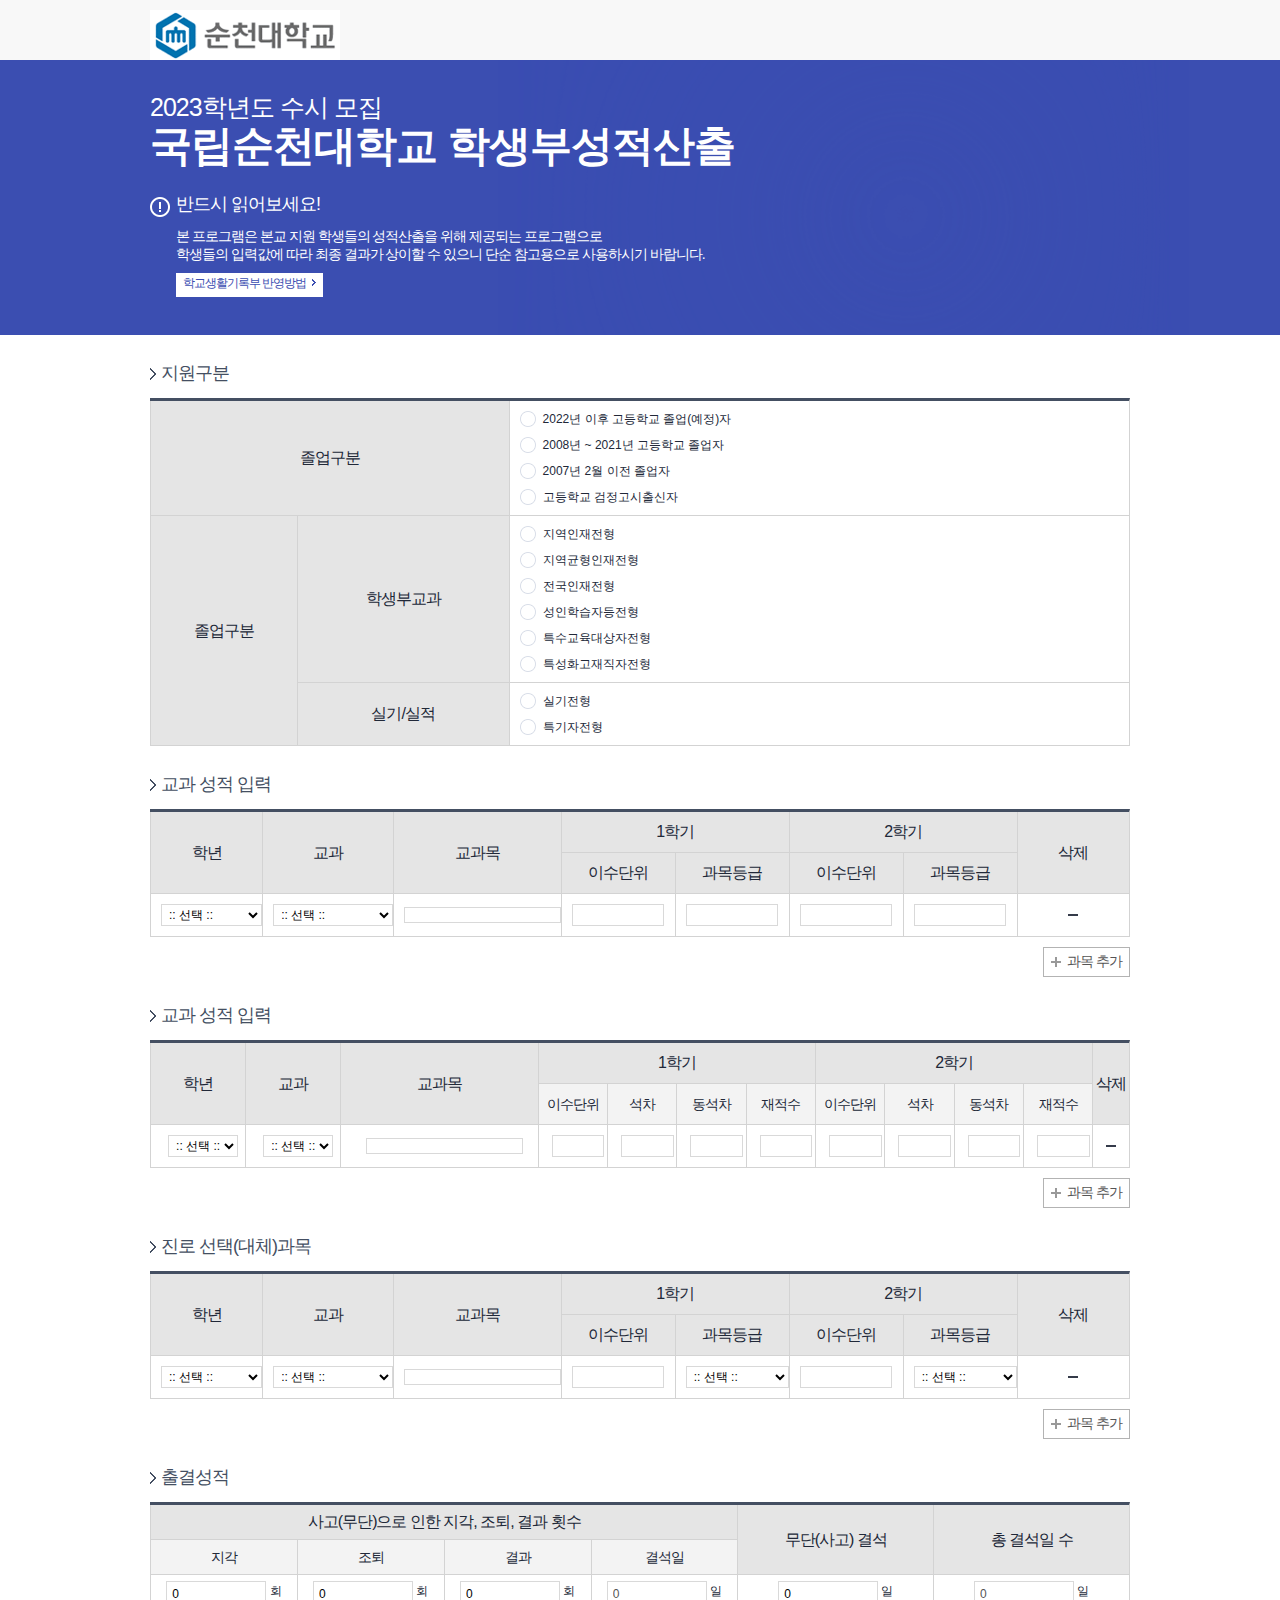
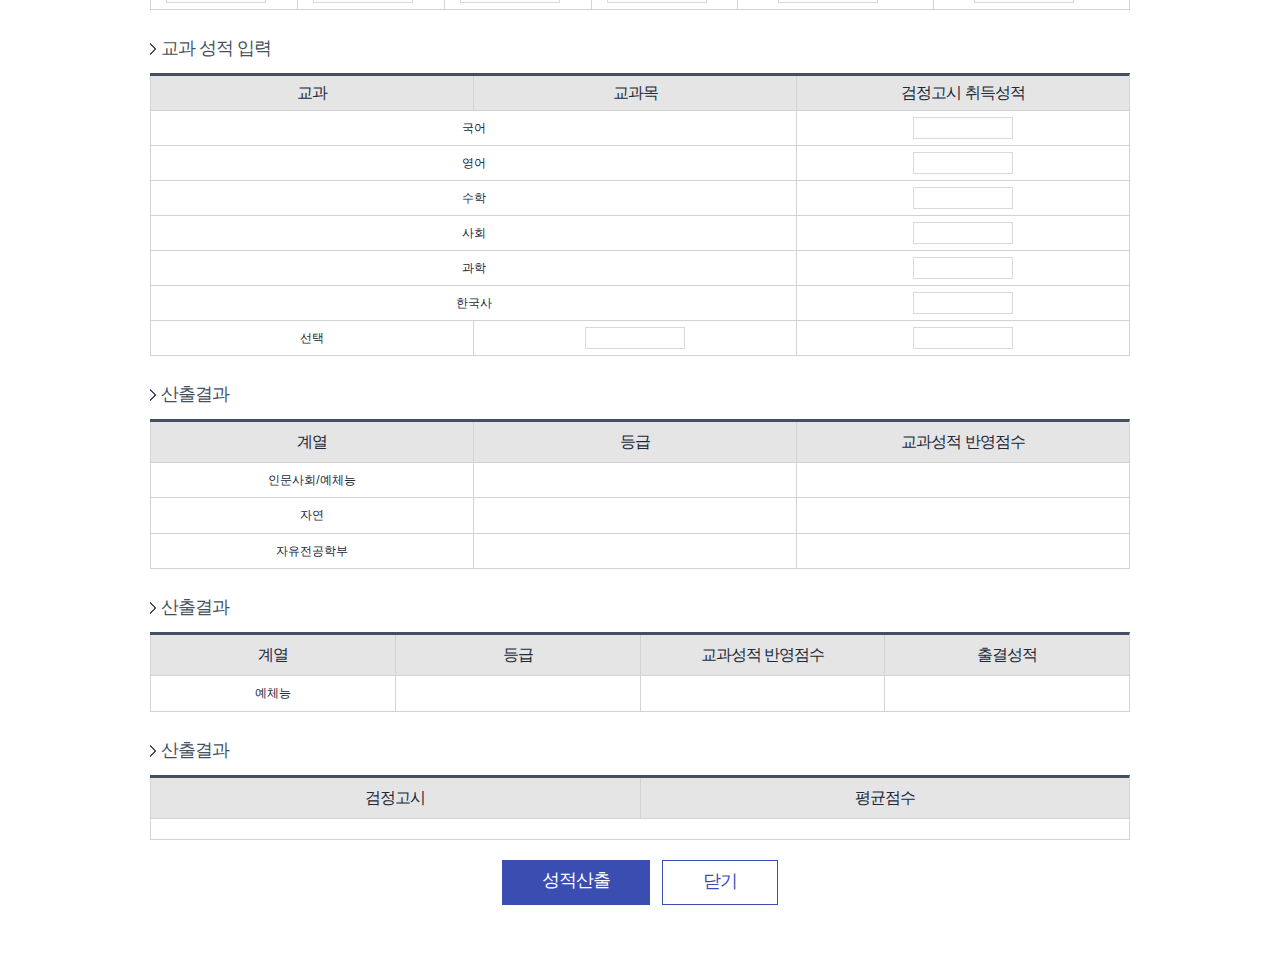
<file: JSScore/2023/Susi.html>
﻿<!DOCTYPE html>
<html>

<head>
	<meta http-equiv="Content-Type" content="text/html; charset=utf-8">
	<meta http-equiv="X-UA-Compatible" content="IE=edge">
	<meta name="format-detection" content="telephone=no" />
	<link rel="stylesheet" href="../css/default.css" type="text/css">
	<title>국립순천대학교 내신성적산출</title>

</head>

<body>
	<p id="skip" class="blind">
		<a href="#header">메인메뉴 바로가기</a>
		<a href="#content">본문 바로가기</a>
	</p>
	<div id="wrap" class="blue full">
		<div id="header">
			<h1 class=""><img src="../img/1099.gif" alt="국립순천대학교" /></h1>
		</div>
		<div id="container">
			<div id="content">
				<div class="top_visual">
					<div class="txt_area">
						<div class="tit">
							<em>2023학년도 수시 모집</em>
							<h2>국립순천대학교 학생부성적산출</h2>
						</div>
						<div class="top_notice">
							<h3 class="notice_tit">반드시 읽어보세요!</h3>
							<p class="description">본 프로그램은 본교 지원 학생들의 성적산출을 위해 제공되는 프로그램으로 <br />학생들의 입력값에 따라 최종 결과가 상이할
								수 있으니 단순 참고용으로 사용하시기 바랍니다.</p>
							<p class="btn_area"><a
									href="https://www.gnu.ac.kr/new/cm/cntnts/cntntsView.do?sysId=new&cntntsId=5495&mi=4928"
									title="학교생활기록부 반영방법" class="btn st1" target="_blank">학교생활기록부 반영방법 <i
										class="arr"></i></a></p>
						</div>
					</div>
					<div class="img_area">
						<div class="over"></div>
					</div>
				</div>
				<div class="content_area">
					<div class="section st1">
						<h4>지원구분</h4>
						<table border="0" cellpadding="0" cellspacing="0" class="tbl_type1 st1">
							<caption>지원구분</caption>
							<colgroup>
								<col width="15%" />
								<col width="*" />
							</colgroup>
							<tbody  onclick="scholarshipGubun(); arrEmpty();">
								<tr>
									<th colspan="2">졸업구분</th>
									<td >
										<ul class="checkbox st1">
											<li>
												<input id="rdoScholarship1" type="radio" value="1"
													name="rdoScholarship">
												<label for="rdoScholarship1" class="check">2022년 이후 고등학교 졸업(예정)자</label>
											</li>
											<li>
												<input id="rdoScholarship2" type="radio" value="2"
													name="rdoScholarship">
												<label for="rdoScholarship2" class="check">2008년 ~ 2021년 고등학교
													졸업자</label>
											</li>
											<li>
												<input id="rdoScholarship3" type="radio" value="3"
													name="rdoScholarship">
												<label for="rdoScholarship3" class="check">2007년 2월 이전 졸업자</label>
											</li>
											<li>
												<input id="rdoScholarship4" type="radio" value="4"
													name="rdoScholarship">
												<label for="rdoScholarship4" class="check">고등학교 검정고시출신자</label>
											</li>
										</ul>
									</td>
								</tr>
								<tr>
									<th rowspan="2">졸업구분</th>
									<th>학생부교과</th>
									<td>
										<ul class="checkbox st1">
											<li>
												<input id="rdoSelType1" type="radio" value="1" name="rdoSelType">
												<label for="rdoSelType1" class="check">지역인재전형</label>
											</li>
											<li>
												<input id="rdoSelType2" type="radio" value="2" name="rdoSelType">
												<label for="rdoSelType2" class="check">지역균형인재전형</label>
											</li>
											<li>
												<input id="rdoSelType3" type="radio" value="3" name="rdoSelType">
												<label for="rdoSelType3" class="check">전국인재전형</label>
											</li>
											<li>
												<input id="rdoSelType4" type="radio" value="4" name="rdoSelType">
												<label for="rdoSelType4" class="check">성인학습자등전형</label>
											</li>
											<li>
												<input id="rdoSelType5" type="radio" value="5" name="rdoSelType">
												<label for="rdoSelType5" class="check">특수교육대상자전형</label>
											</li>
											<li>
												<input id="rdoSelType6" type="radio" value="6" name="rdoSelType">
												<label for="rdoSelType6" class="check">특성화고재직자전형</label>
											</li>
										</ul>
									</td>
								</tr>
								<tr>
									<th>실기/실적</th>
									<td>
										<ul class="checkbox st1">
											<li>
												<input id="rdoSelType7" type="radio" value="7" name="rdoSelType">
												<label for="rdoSelType7" class="check">실기전형</label>
											</li>
											<li>
												<input id="rdoSelType8" type="radio" value="8" name="rdoSelType">
												<label for="rdoSelType8" class="check">특기자전형</label>
											</li>
										</ul>
									</td>
								</tr>
							</tbody>
						</table>
					</div><!-- //section -->

					<div class="section st1" id="scoreInput1">
						<h4>교과 성적 입력</h4>
						<!-- <table border="0" cellpadding="0" cellspacing="0" class="tbl_type1 st2" id="tb1"> -->
						<table border="0" cellpadding="0" cellspacing="0" class="tbl_type1" id="tb1">
							<caption>교과성적 입력</caption>
							<colgroup>
								<col width="12%" />
								<col width="14%" />
								<col width="14%" />
								<col width="12%" />
								<col width="12%" />
								<col width="12%" />
								<col width="12%" />
								<col width="12%" />
							</colgroup>
							<thead>
								<tr>
									<th rowspan="2">학년</th>
									<th rowspan="2">교과</th>
									<th rowspan="2">교과목</th>
									<th colspan="2">1학기</th>
									<th colspan="2">2학기</th>
									<th rowspan="2">삭제</th>
								</tr>
								<tr>
									<th>이수단위</th>
									<th>과목등급</th>
									<th>이수단위</th>
									<th>과목등급</th>
								</tr>
							</thead>
							<tbody class="rowCount1" id="rowPlus1">
								<tr>
									<td>
										<select id="cboGrade_1" name="cboGrade_1" class="type1">
											<option value="">:: 선택 ::</option>
											<option value="1">1학년</option>
											<option value="2">2학년</option>
											<option value="3">3학년</option>
										</select>
									</td>
									<td>
										<select id="cboSubject_1" name="cboSubject_1" class="type1">
											<option value="">:: 선택 ::</option>
											<option value="1">국어</option>
											<option value="2">영어</option>
											<option value="3">수학</option>
											<option value="4">사회</option>
											<option value="5">과학</option>
										</select>
									</td>
									<td>
										<input type="text" />
									</td>
									<td><input type="number" min="1" max="9" size="3" maxlength="2" name="txtGrade1_1" id="txtGrade1_1" class="type1 st2" onkeydown="onlyNumber(this);" style="IME-MODE: disabled"/></td>
									<td><input type="number" min="1" max="9" size="3" maxlength="2" name="txtUnit1_1" id="txtUnit1_1" class="type1 st2" onkeydown="onlyNumber(this);" style="IME-MODE: disabled"/></td>
									<td><input type="number" min="1" max="9" size="3" maxlength="2" name="txtGrade2_1" id="txtGrade2_1" class="type1 st2" onkeydown="onlyNumber(this);" style="IME-MODE: disabled"/></td>
									<td><input type="number" min="1" max="9" size="3" maxlength="2" name="txtUnit2_1" id="txtUnit2_1" class="type1 st2" onkeydown="onlyNumber(this);" style="IME-MODE: disabled"/></td>
									
									<td class="del">
										<a href="javascript:void(0)" title="삭제" onclick="RemvoeRowTRG(this, 1);"></a>
									</td>
								</tr>
							</tbody>
						</table>
						<div class="btn_area right">
							<a href="javascript:void(0)" class="btn st3 add" onclick="AddRow(1)">과목 추가</a>
						</div>

					</div>


					<div class="section st1" id="scoreInput2">
						<h4>교과 성적 입력</h4>
						<table border="0" cellpadding="0" cellspacing="0" class="tbl_type1" id="tb2">
							<tbody>
								<thead>
									<tr align="center">
										<th rowspan="2">학년</th>
										<th rowspan="2">교과</th>
										<th rowspan="2">교과목</th>
										<th colspan="4">1학기</th>
										<th colspan="4">2학기</th>
										<th rowspan="2">삭제</th>
									</tr>
									<tr align="center">
										<th class="st2">이수단위</th>
										<th class="st2">석차</th>
										<th class="st2">동석차</th>
										<th class="st2">재적수</th>
										<th class="st2">이수단위</th>
										<th class="st2">석차</th>
										<th class="st2">동석차</th>
										<th class="st2">재적수</th>
									</tr>
								</thead>
								<tr class="rowCount2" id="rowPlus2" align="center">
									<td>
										<select name="cboGrade_2" id="cboGrade_2">
											<option value="">:: 선택 ::</option>
											<option value="1">1학년</option>
											<option value="2">2학년</option>
											<option value="3">3학년</option>
										</select>
									</td>
									<td>
										<select name="cboSubject_2" id="cboSubject_2">
											<option value="">:: 선택 ::</option>
											<option value="1">국어</option>
											<option value="2">영어</option>
											<option value="3">수학</option>
											<option value="4">사회</option>
											<option value="5">과학</option>
										</select>
									</td>
									<td>
										<input type="text" />
									</td> <!--키보드이벤트는 키다운으로 -->
									<td><input type="text" class="type1 st2" id="txtUnit1_2" name="txtUnit1_2" size="3" maxlength="2" onkeydown="onlyNumber(this);" style="IME-MODE: disabled"></td>
									<td><input type="text" class="type1 st2" id="txtUnit2_2" name="txtUnit2_2" size="3" maxlength="2" onkeydown="onlyNumber(this);" style="IME-MODE: disabled"></td>
									<td><input type="text" class="type1 st2" id="txtUnit3_2" name="txtUnit3_2" size="3" maxlength="2" onkeydown="onlyNumber(this);" style="IME-MODE: disabled"></td>
									<td><input type="text" class="type1 st2" id="txtUnit4_2" name="txtUnit4_2" size="3" maxlength="3" onkeydown="onlyNumber(this);" style="IME-MODE: disabled"></td>
									<td><input type="text" class="type1 st2" id="txtUnit5_2" name="txtUnit5_2" size="3" maxlength="2" onkeydown="onlyNumber(this);" style="IME-MODE: disabled"></td>
									<td><input type="text" class="type1 st2" id="txtUnit6_2" name="txtUnit6_2" size="3" maxlength="2" onkeydown="onlyNumber(this);" style="IME-MODE: disabled"></td>
									<td><input type="text" class="type1 st2" id="txtUnit7_2" name="txtUnit7_2" size="3" maxlength="2" onkeydown="onlyNumber(this);" style="IME-MODE: disabled"></td>
									<td><input type="text" class="type1 st2" id="txtUnit8_2" name="txtUnit8_2" size="3" maxlength="3" onkeydown="onlyNumber(this);" style="IME-MODE: disabled"></td>
									
									<td class="del">
										<a href="javascript:void(0)" title="삭제" onclick="RemvoeRowTRG(this, 2);"></a>
									</td>
								</tr>
							</tbody>
						</table>
						<div class="btn_area right">
							<a href="javascript:void(0)" class="btn st3 add" onclick="AddRow(2)">과목 추가</a>
						</div>
					</div>


					<div class="section st1" id="scoreInput3">
						<h4>진로 선택(대체)과목</h4>
						<table border="0" cellpadding="0" cellspacing="0" class="tbl_type1" id="tb3">
							<caption>교과성적 입력</caption>
							<colgroup>
								<col width="12%" />
								<col width="14%" />
								<col width="14%" />
								<col width="12%" />
								<col width="12%" />
								<col width="12%" />
								<col width="12%" />
								<col width="12%" />
							</colgroup>
							<thead>
								<tr>
									<th rowspan="2">학년</th>
									<th rowspan="2">교과</th>
									<th rowspan="2">교과목</th>
									<th colspan="2">1학기</th>
									<th colspan="2">2학기</th>
									<th rowspan="2">삭제</th>
								</tr>
								<tr>
									<th>이수단위</th>
									<th>과목등급</th>
									<th>이수단위</th>
									<th>과목등급</th>
								</tr>
							</thead>
							<tbody class="rowCount3" id="rowPlus3">
								<tr>
									<td>
										<select id="cboGrade_3" name="cboGrade_3" class="type1">
											<option value="">:: 선택 ::</option>
											<option value="1">1학년</option>
											<option value="2">2학년</option>
											<option value="3">3학년</option>
										</select>
									</td>
									<td>
										<select id="cboSubject_3" name="cboSubject_3" class="type1">
											<option value="">:: 선택 ::</option>
											<option value="1">국어</option>
											<option value="2">영어</option>
											<option value="3">수학</option>
											<option value="4">사회</option>
											<option value="5">과학</option>
										</select>
									</td>
									<td>
										<input type="text" />
									</td>
									<td><input type="number" min="1" max="9" name="txtGrade1_3" id="txtGrade1_3" class="type1 st2" onkeydown="onlyNumber(this);" style="IME-MODE: disabled"/></td>
									<td>
										<select id="cboUnit1_3" name="cboUnit1_3" class="type1">
											<option value="">:: 선택 ::</option>
											<option value="1">A (90점 이상)</option>
											<option value="2">A (80~89점)</option>
											<option value="3">A (80점 미만)</option>
											<option value="4">B (60점 이상)</option>
											<option value="5">B (50~59점)</option>
											<option value="6">B (50점 미만)</option>
											<option value="7">C (30점 이상)</option>
											<option value="8">C (20~52점)</option>
											<option value="9">C (20점 미만)</option>
										</select>
									</td>
									<td><input type="number" min="1" max="9" name="txtGrade2_3" id="txtGrade2_3" class="type1 st2" onkeydown="onlyNumber(this);" style="IME-MODE: disabled"/></td>
									<td>
										<select id="cboUnit2_3" name="cboUnit2_3" class="type1">
											<option value="">:: 선택 ::</option>
											<option value="1">A (90점 이상)</option>
											<option value="2">A (80~89점)</option>
											<option value="3">A (80점 미만)</option>
											<option value="4">B (60점 이상)</option>
											<option value="5">B (50~59점)</option>
											<option value="6">B (50점 미만)</option>
											<option value="7">C (30점 이상)</option>
											<option value="8">C (20~52점)</option>
											<option value="9">C (20점 미만)</option>
										</select>
									</td>
									<td class="del">
										<a href="javascript:void(0)" title="삭제" onclick="RemvoeRowTRG(this, 3);"></a>
									</td>
								</tr>
							</tbody>
						</table>
						<div class="btn_area right">
							<a href="javascript:void(0)" class="btn st3 add" onclick="AddRow(3)">과목 추가</a>
						</div>

					</div>


					<div class="section" id="scoreInput4">
						<h4>출결성적</h4>
						<!-- <br />
						<span style="font-size:14px;line-height:160%;">
							&nbsp;&nbsp;- 출석성적은 학교생활기록부의 3학년 1학기까지(졸업생은 전 학년)의 출결상황을 반영<br />
							&nbsp;&nbsp;- 사고로 인한 결석, 지각, 조퇴, 결과를 반영<br />
							&nbsp;&nbsp;- 지각, 조퇴, 결과가 3회이면 결석 1일로 계산하고, 2회 이하는 계산하지 않음<br />
						</span>
						<br /> -->
						<table border="0" cellpadding="0" cellspacing="0" class="tbl_type1 st2" id="tblAttend">
							<caption>출결성적</caption>
							<colgroup>
								<col width="*" /><col width="*" /><col width="*" /><col width="*" /><col width="20%" /><col width="20%" />
							</colgroup>
							<thead>
								<tr>
									<th colspan="4">사고(무단)으로 인한 지각, 조퇴, 결과 횟수</th>
									<th rowspan="2">무단(사고) 결석</th>
									<th rowspan="2">총 결석일 수</th>
								</tr>
								<tr>
									<th class="st2">지각</th>
									<th class="st2">조퇴</th>
									<th class="st2">결과</th>
									<th class="st2">결석일</th>
								</tr>
							</thead>
							<tbody>
								<tr>
									<td><input type="number" min="0" id="Att2" class="type1 st3" value="0" onkeydown="onlyNumber(event); dayCount();" onclick="dayCount();" style="IME-MODE: disabled"/> 회</td>
									<td><input type="number" min="0" id="Att3" class="type1 st3" value="0" onkeydown="onlyNumber(event); dayCount();" onclick="dayCount();" style="IME-MODE: disabled"/> 회</td>
									<td><input type="number" min="0" id="Att4" class="type1 st3" value="0" onkeydown="onlyNumber(event); dayCount();" onclick="dayCount();" style="IME-MODE: disabled"/> 회</td>
									<td><input type="number" min="0" id="Att5" class="type1 st3" value="0" disabled="disabled"/> 일</td>
									<td><input type="number" min="0" id="Att1" class="type1 st3" value="0" onkeydown="onlyNumber(event); dayCount();" onclick="dayCount();" style="IME-MODE: disabled"/> 일</td>
									<td><input type="number" min="0" id="TotAttend" class="type1 st3" value="0" disabled="disabled"/> 일</td>
								</tr>
							</tbody>
						</table>

					</div>


					<div class="section st1" id="scoreInput5">
						<h4>교과 성적 입력</h4>
						<table border="0" cellpadding="0" cellspacing="0" class="tbl_type1 st2" id="TableG_2">
							<caption>검정고시출신자 입력</caption>
							<colgroup>
								<col width="33%" />
								<col width="33%" />
								<col />
							</colgroup>
							<thead>
								<tr align="center" class="til">
									<th>교과</th>
									<th>교과목</th>
									<th>검정고시 취득성적</th>
								</tr>
							</thead>
							<tbody>
								<tr align="center" class="ti2">
									<td class="td_3" colspan="2">국어</td>
									<td><input type="text" class="type1 st3" id="txtNum1" name="txtNum1" size="3" maxlength="3" style="IME-MODE: disabled"></td>
								</tr>
								<tr align="center" class="ti2">
									<td class="td_3" colspan="2">영어</td>
									<td><input type="text" class="type1 st3" id="txtNum2" name="txtNum2" size="3" maxlength="3" style="IME-MODE: disabled"></td>
								</tr>
								<tr align="center" class="ti2">
									<td class="td_3" colspan="2">수학</td>
									<td><input type="text" class="type1 st3" id="txtNum3" name="txtNum3" size="3" maxlength="3" style="IME-MODE: disabled"></td>
								</tr>
								<tr align="center" class="ti2">
									<td class="td_3" colspan="2">사회</td>
									<td><input type="text" class="type1 st3" id="txtNum4" name="txtNum4" size="3" maxlength="3" style="IME-MODE: disabled"></td>
								</tr>
								<tr align="center" class="ti2">
									<td class="td_3" colspan="2">과학</td>
									<td><input type="text" class="type1 st3" id="txtNum5" name="txtNum5" size="3" maxlength="3" style="IME-MODE: disabled"></td>
								</tr>
								<tr align="center" class="ti2">
									<td class="td_3" colspan="2">한국사</td>
									<td><input type="text" class="type1 st3" id="txtNum6" name="txtNum6" size="3" maxlength="3" style="IME-MODE: disabled"></td>
								</tr>
								<tr align="center" class="ti2">
									<td class="td_3">선택</td>
									<td><input type="text" class="type1 st3" /></td>
									<td><input type="text" class="type1 st3" id="txtNum7" name="txtNum7" size="3" maxlength="3" style="IME-MODE: disabled"></td>
								</tr>

							</tbody>
						</table>
					</div>


					<div class="section st1" id="divResult1">
						<h4>산출결과</h4>
						<table border="0" cellpadding="0" cellspacing="0" class="tbl_type1 st3">
							<caption>산출결과</caption>
							<colgroup>
								<col width="33%" />
								<col width="33%" />
								<col />
							</colgroup>
							<tbody>
								<tr>
									<th>계열</th>
									<th>등급</th>
									<th>교과성적 반영점수</th>
								</tr>
								<tr>
									<td>인문사회/예체능</td>
									<td><span id="avgTotalScore1"></span></td>
									<td><span id="totalScore1"></span></td>
								</tr>
								<tr>
									<td>자연</td>
									<td><span id="avgTotalScore2"></span></td>
									<td><span id="totalScore2"></span></td>
								</tr>
								<tr>
									<td>자유전공학부</td>
									<td><span id="avgTotalScore3"></span></td>
									<td><span id="totalScore3"></span></td>
								</tr>
							</tbody>
						</table>
					</div>


					<div class="section st1" id="divResult2">
						<h4>산출결과</h4>
						<table border="0" cellpadding="0" cellspacing="0" class="tbl_type1 st3">
							<caption>산출결과</caption>
							<colgroup>
								<col width="25%" />
								<col width="25%" />
								<col width="25%" />
								<col />
							</colgroup>
							<tbody>
								<tr>
									<th>계열</th>
									<th>등급</th>
									<th>교과성적 반영점수</th>
									<th>출결성적</th>
								</tr>
								<tr>
									<td>예체능</td>
									<td><span id="RstTotalScore7"></span></td>
									<td><span id="RstTotalScore8"></span></td>
									<td><span id="RstTotalScore9"></span></td>
								</tr>
							</tbody>
						</table>
					</div>


					<div class="section st1" id="divResult3">
						<h4>산출결과</h4>
						<table border="0" cellpadding="0" cellspacing="0" class="tbl_type1 st3">
							<caption>산출결과</caption>
							<colgroup>
								<col width="50%" />
								<col />
							</colgroup>
							<tbody>
								<tr>
									<th>검정고시</th>
									<th>평균점수</th>
								</tr>
								<tr>
									<td colspan="2"><span id="RstTotalScore10"></span></td>
								</tr>
							</tbody>
						</table>
					</div>
					
					<div class="btn_area st1 center" id="div_1">
						<!-- <a href="javascript:void(0)" class="btn color1" onclick="setCalculateResult(); zero();">성적산출</a> -->
						<a href="javascript:void(0)" class="btn color1" onclick="setCalculateResult()">성적산출</a>
						<a href="javascript:void(0)" class="btn color2" onclick="javascript:window.open('about:blank', '_self').close();">닫기</a>
					</div>
				</div>
			</div>
		</div>

	</div>

	<input type="hidden" name="hdnUnivMajorCode" id="hdnUnivMajorCode" />
	<input type="hidden" name="hdnMajorName" />
	<input type="hidden" name="hdnSelTypename" />
	<input type="hidden" name="hdnEtc1" id="hdnEtc1" />
	<input type="hidden" name="hdnEtc4" id="hdnEtc4" />
	<input type="hidden" name="hdnEtc5" id="hdnEtc5" />

	<script src="Susi.js"></script><!-- 개발자 예외처리는 여기서 -->
</body>

</html>
</file>
<file: JSScore/css/default.css>
@charset "utf-8";
@import url('color.css');

/* Reset */
html,body{width:100%;height:100%;}
body,div,dl,dt,dd,ul,ol,li,h1,h2,h3,h4,h5,form,fieldset,p,th,td,input,select{margin:0;padding:0;word-break:keep-all;font-weight:normal;font-family:Dotum,'돋움',Helvetica,AppleSDGothicNeo,sans-serif;font-size:12px;line-height:1.2em;}
body{background-color:#fff;}
img, fieldset, iframe{border:0;}
li{list-style:none;}
input, select{vertical-align:middle;padding:0;margin:0;border-radius:0;/* safari input border-radius 초기화 */outline-style:none;background:#fff;box-sizing:border-box;}
input[type="submit"],input[type="button"]{border:0;cursor:pointer;}
img{vertical-align:top;}
i,em{font-style:normal;}
a{text-decoration:none;}
table{border:0;border-spacing:0;}
caption, .blind{visibility:hidden;overflow:hidden;width:0;height:0;font-size:0;line-height:0;}
.hide{display:none !important;}

/* non_img */
#wrap.non_img #container{background:none;}
#wrap.non_img #header{height:55px;padding-top:5px;}
#wrap.non_img h3.notice_tit{padding-left:26px;height:20px;line-height:17px;margin:4px 0 0;}

/* 1280 */
#wrap{width:100%;}
#header, #header > h1, #container, .description_cont, .description_cont_area {margin:0 auto;overflow:hidden;}
#header, #container, .description_cont{width:1280px;}
#header > h1, #content, #wrap.non_img .notice_box, .description_cont_area{width:1200px;}
#content{margin:0 auto 50px;}
#wrap.non_img .notice_box{margin:30px auto 0;height:87px;padding-top:13px;}

/* full */
#wrap.full #header, #wrap.full #container, #wrap.full.non_img .notice_box, #wrap.full .description_cont{width:100%;}
#wrap.full #header > h1, #wrap.full #content, #wrap.full .description_cont_area{width:980px;margin:0 auto;}
#wrap.full #content{margin:0 auto 50px;}

/* layout */
#header{background-color:#f8f8f8;height:50px;padding-top:10px;}
.description_cont{background-color:#f8f8f8;border-top:solid 1px #ddd;padding:30px 0 80px;}
#content .description_cont{border-bottom:solid 1px #ddd;margin-top:30px;padding:30px 20px;box-sizing:border-box;}
h3{font-size:18px;font-family:'맑은 고딕','malgun gothic','돋움','dotum',sans-serif;letter-spacing:-1px;}
h3 + p.description, .top_area .top_notice .description{font-size:14px;line-height:18px;font-family:'맑은 고딕','malgun gothic','돋움','dotum',sans-serif;}
h3.notice_tit{background:url(../img/w_notice_ico.png) no-repeat left top;padding-left:26px;height:20px;line-height:14px;margin-left:-26px;}
h3.explan_tit{padding-left:29px;height:23px;line-height:16px;}
.top_area .notice_sub > .btn_area, .top_visual .top_notice > .btn_area{margin-top:10px;}

/* visual */
.top_visual{position:relative;width:980px;height:275px;letter-spacing:-1px;color:#fff;margin:0 auto;}
.top_visual .txt_area{position:absolute;top:35px;left:0;z-index:100;}
.top_visual .txt_area .tit > em{font-size:25px;line-height:25px;font-family:'맑은 고딕','malgun gothic','돋움','dotum',sans-serif;}
.top_visual .txt_area .tit > h2{font-size:42px;font-family:'맑은 고딕','malgun gothic','돋움','dotum',sans-serif;letter-spacing:-1px;;line-height:42px;margin-top:5px;font-weight:700;}
.top_visual .img_area{position:absolute;top:0px;right:-59px;z-index:99;}
.top_visual .img_area > .univ_img{position:absolute;z-index:1;top:0;right:0;}
.top_visual .img_area > .over{position:absolute;z-index:2;top:0;right:0;width:691px;height:275px;}
.top_visual .top_notice{color:#fff;margin:30px 0 0 26px;}

.top_area{text-align:center;font-family:'맑은 고딕','malgun gothic','돋움','dotum',sans-serif;letter-spacing:-1px;margin-top:30px;}
.top_area .tit > em{font-size:25px;line-height:25px;}
.top_area .tit > h2{font-size:42px;font-family:'맑은 고딕','malgun gothic','돋움','dotum',sans-serif;letter-spacing:-1px;line-height:42px;margin-top:5px;font-weight:700;}
.top_area .top_notice{color:#555;text-align:left;width:980px;margin:0 auto;}
.top_area .top_notice > .notice_tit, .top_area .top_notice > .notice_sub{float:left;}
.top_area .top_notice > .notice_sub{margin-left:15px;width:78%;}
.top_area .notice_sub > .description{margin-top:0;}

/* section */
.section, .section table + table{margin-top:30px;}
.section > h4, .description_cont .section > h4.st1{font-family:'맑은 고딕','malgun gothic','돋움','dotum',sans-serif;letter-spacing:-1px;color:#444f62;font-size:18px;background:url(../img/h4_list_st1.png) no-repeat left center;padding-left:11px;height:18px;line-height:16px;}
.section > h4 + table, .section > h4 + .list, .list + table, table + .list, .section > h4 + .description_cont{margin-top:15px;}
.section > .description_cont{padding:20px 30px 30px;border:1px solid #ddd;box-sizing:border-box;}
.section > .description_cont > .description_cont_area{width:100% !important;}
.section > .description_cont + table, .section > .description_cont + div{margin-top:30px;}
.description_cont .section > h4{background:none;padding:0;}

/* table */
table{border-collapse:seperate;width:100%;}
table th{font-family:'맑은 고딕','malgun gothic','돋움','dotum',sans-serif;letter-spacing:-1px;font-size:16px;line-height:20px;}
table th em{display:block;margin-top:7px;font-size:14px;color:#777;line-height:12px;}
table .del{padding:0 !important;}
table .del a{display:block;width:100%;height:30px;}
table .del a{background:url(../img/del.png) no-repeat center;}
table .del.off a{background:#dcdcdc url(../img/del-off.png) no-repeat center;}
table  + .btn_area{margin-top:10px;}
table .left{text-align:left !important;}
table td.check_td{padding-top:0 !important;padding-bottom:0 !important;height:34px !important;}
.tbl_type1{border-top:solid 3px #444f62;border-right:solid 1px #d3d3d3;}
.tbl_type1 th, .tbl_type1 td{border-bottom:solid 1px #d3d3d3;border-left:solid 1px #d3d3d3;color:#212838;padding:10px 0;}
.tbl_type1 th{background-color:#e5e5e5;}
.tbl_type1 th.st2{background-color:#f3f3f3;font-size:14px;}
.tbl_type1 th.st3{background-color:#f3f3f3;}
.tbl_type1 td{padding-left:10px;background-color:#fff;}
.tbl_type1.st2 th, .tbl_type1.st2_1 th, .tbl_type2.st2 th, .tbl_type2.st2_1 th, .tbl_type2.st3 th{padding:5px;height:24px;}
.tbl_type1.st2 td, .tbl_type1.st2_1 td, .tbl_type2.st2 td, .tbl_type2.st2_1 td, .tbl_type2.st3 td{height:24px;text-align:center;padding:5px;}
.tbl_type1.st2.set1 > tbody > tr > td{text-align:left;padding:10px;}
.tbl_type1.st2_1 tr + tr > th, .tbl_type1.st2_1 tr + tr > td{border-top:solid 1px #d3d3d3;}
.tbl_type1.st2_1 tr.border0 > th, .tbl_type1.st2_1 tr.border0 > td{border-top:0;}
.tbl_type1.st3 th, .tbl_type1.st3 td{text-align:center;padding:10px 5px;}
.tbl_type1.st3 th.st2{text-align:left;}
.tbl_type2{border-top:solid 1px #c7cfdd;border-left:solid 1px #c7cfdd;}
.tbl_type2 th, .tbl_type2 td{border-right:solid 1px #c7cfdd;border-bottom:solid 1px #c7cfdd;padding:10px 0;}
.tbl_type2 td{color:#333;padding-left:10px;}
.tbl_type2 th.st2{font-size:14px;}
.tbl_type2.st1 th, .tbl_type2.st1 td{text-align:center;padding:10px 5px;}
.tbl_type2.st1 th.st2{text-align:left;}
.tbl_type2.st2 td.border_left{border-left:solid 1px #c7cfdd;}
.tbl_type2.st2_1 tr + tr > th, .tbl_type2.st2_1 tr + tr > td{border-top:solid 1px #c7cfdd;}
.tbl_type2.st2_1 tr.border0 > th, .tbl_type2.st2_1 tr.border0 > td{border-top:0;}
.description_cont .tbl_type2.st3, .tbl_type2.st3 th, .tbl_type2.st3 td{border:0;}
.description_cont .tbl_type2.st3{border-top:solid 1px #8e92a2;}
.description_cont .tbl_type2.st3 th{border-left:solid 1px #8e92a2;border-bottom:solid 1px #8e92a2;background-color:#9ca0b0;color:#fff;}
.description_cont .tbl_type2.st3 th:last-child{border-right:solid 1px #8e92a2;}
.description_cont .tbl_type2.st3 th > em{color:#e3e4e9;}
.description_cont .tbl_type2.st3 th.st3{background-color:#e0e1e3;border-bottom:solid 1px #bcbec4;border-left:solid 1px #bcbec4;color:#303c54;}
.description_cont .tbl_type2.st3 th.st3 > em{color:#888;}
.description_cont .tbl_type2.st3 td{border-left:solid 1px #bcbec4;border-bottom:solid 1px #bcbec4;color:#303c54;background-color: #fff;}
.description_cont .tbl_type2.st3 td:last-child{border-right:solid 1px #bcbec4;}

/* control */
.align_left{text-align:left;}
.align_center{text-align:center;}

/* input,select */
input[type="radio"]{display:block;position:absolute;left:-10000px;top:auto;width:0;height:0;text-indent:-9000px;overflow:hidden;}
input[type="radio"] + label{display:block;background:url(../img/radiobox.png) no-repeat left center;height:16px;cursor:pointer;padding-left:23px;line-height:17px;}
input[type="text"], input[type="number"], select{border:solid 1px #d9d9d9;}
input.type1[type="text"], input[type="number"]{width:75%;height:30px;padding:3px 5px 0;}
input.type1.st1[type="text"], input[type="number"].st1{width:100px;}
input.type1.st2[type="text"], input[type="number"].st2{width:90%;height:22px;}
input.type1.st3[type="text"], input[type="number"].st3{width:100px;height:22px;}
input[type="number"]{padding-right:0;}
select{height:22px;padding-left:3px;}
select.type1{width:100%;}
select.type2{width:90%;}
select.type3{width:100px;}

/* check list */
.checkbox.st1 li + li{margin-top:10px;}
.checkbox.st2:after, .checkbox.st3:after{content:'';display:block;clear:both;}
.checkbox.st2 li{float:left;}
.checkbox.st2 li + li{margin-left:20px;}
.checkbox.st2_1, .checkbox.st2_1 li{display:inline-block;}
.checkbox.st2_1 li + li{margin-left:10px;}
.checkbox.st3{margin:0 -5px;}
.checkbox.st3 li{float:left;width:30px;font-family:'맑은 고딕','malgun gothic','돋움','dotum',sans-serif;letter-spacing:-1px;font-size:14px;box-sizing:border-box;}
.checkbox.st3 li > input + label{display:block;box-sizing:border-box;background-image:none !important;background-color:#fff;width:30px;height:30px;cursor:pointer;line-height:28px;text-align:center;padding:0;}
.checkbox.st3 li:first-child, .checkbox.st3 li:first-child > input + label{width:29px;}
.tbl_type1 .checkbox.st3 li + li{border-left:solid 1px #d3d3d3;}
.tbl_type2 .checkbox.st3 li + li{border-left:solid 1px #c7cfdd;}
.checkbox.st3.type1 li, .checkbox.st3.type1 li > input + label{width:50px;}
.checkbox.st3.type1 li:first-child, .checkbox.st3.type1 li:first-child > input + label{width:49px;}
.checkbox.st3.type2 li, .checkbox.st3.type2 li > input + label{width:75px;}
.checkbox.st3.type2 li:first-child, .checkbox.st3.type2 li:first-child > input + label{width:74px;}

/* btn */
.btn_area{margin-top:20px;}
.btn_area.center{text-align:center;}
.btn_area.right{text-align:right;}
.btn_area.st1 input + input, .btn_area.st1 input + a, .btn_area.st1 a + input, .btn_area.st1 a + a{margin-left:8px;}
.btn{display:inline-block;box-sizing:border-box;vertical-align: middle;font-family:'맑은 고딕','malgun gothic','돋움','dotum',sans-serif;letter-spacing:-1px;border:0;}
.btn.st1{background-color:#fff;padding:0 7px;height:24px;line-height:20px;}
.btn.st1 > .arr{display:inline-block;width:4px;height:7px;position:relative;top:-1px;margin-left:3px;}
.btn.st1_1{background-color:#fff;padding:0 7px;height:24px;line-height:18px;color:#555;border:solid 1px #b3b3b3;}
.btn.st1_1 > .arr{display:inline-block;width:4px;height:7px;position:relative;top:-1px;margin-left:3px;background:url(../img/gray_arr.png) no-repeat left top;}
.btn.st2, .color3{background-color:#6f717c;padding:0 20px;color:#fff;font-size:14px;height:30px;line-height:27px;}
.btn.st2_1{background-color:#6f717c;padding:0 40px;color:#fff;font-size:18px;height:45px;line-height:41px;}
.btn.st3{background-color:#fff;padding:0 7px;height:30px;line-height:26px;font-size:14px;border:solid 1px #b3b3b3;color:#555;}
.btn.st3.add{padding-left:23px;background:url(../img/add.png) no-repeat 7px center;}
.btn.st4{background-color:#9fa1ac;padding:0 40px;color:#fff;font-size:18px;height:45px;line-height:41px;}
.btn.color1{padding:0 40px;color:#fff;font-size:18px;height:45px;line-height:41px;}
.btn.color2{background-color:#fff;padding:0 40px;font-size:18px;height:45px;line-height:41px;}
input.btn.color1, input.btn.st4, input.btn.color2{padding-bottom:5px;line-height:18px;}

/* description */
.section_title{margin-top:10px;}
h3 + .script_area, h4 + .script_area{margin-left:10px;}
.description{position:relative;margin-top:10px;}
.description.li i{position:absolute;top:0;left:0;color:#444f62;}
.description.li i.type1{position:absolute;top:7px;left:1px;background:url('../img/list_st1.png') no-repeat left top;width:8px;height:2px;}
.description.li, .import{padding-left:14px;line-height:1.5em;}
.description.li.li_st1{padding-left:20px;}
.description.li + table{margin-top:7px;}
table + .description.li{margin-top:20px;}
.import{position:relative;margin-top:5px;}
.import i{position:absolute;top:4px;left:0;background:url('../img/import_ico.png') no-repeat left top;width:11px;height:10px;}

/* box */
.box.type1{padding:15px;box-sizing:border-box;border:1px solid #ddd;width:100%;background:#fff;}
.box.center{text-align:center;}
.import + .box{margin-top:10px;}

/* list style */
.list > li + li, .list > li > .list, .list > li > table{margin-top:7px;}
.list.type1 > li{position:relative;padding-left:11px;}
.list.type1 > li > i{position:absolute;top:0;left:0;}
.list.type1 > li > i.disc{display:inline-block;background:url('../img/list_disc.png') no-repeat left top;width:7px;height:7px;margin-top:4px;}

/* etc */
.point01{color:#3a4db1;}

/* popup */
#pop_title{height:60px;color:#fff;position:relative;}
#pop_title > h2{font-size:18px;line-height:56px;font-family:'맑은 고딕','malgun gothic','돋움','dotum',sans-serif;margin-left:1%;}
#pop_title > .bt_close{display:block;position:absolute;right:1%;top:18px;background:url('../img/pop_close.png') no-repeat left top;width:25px;height:24px;cursor:pointer;}
#pop_cont table{width:98%;margin:0 auto;}
</file>
